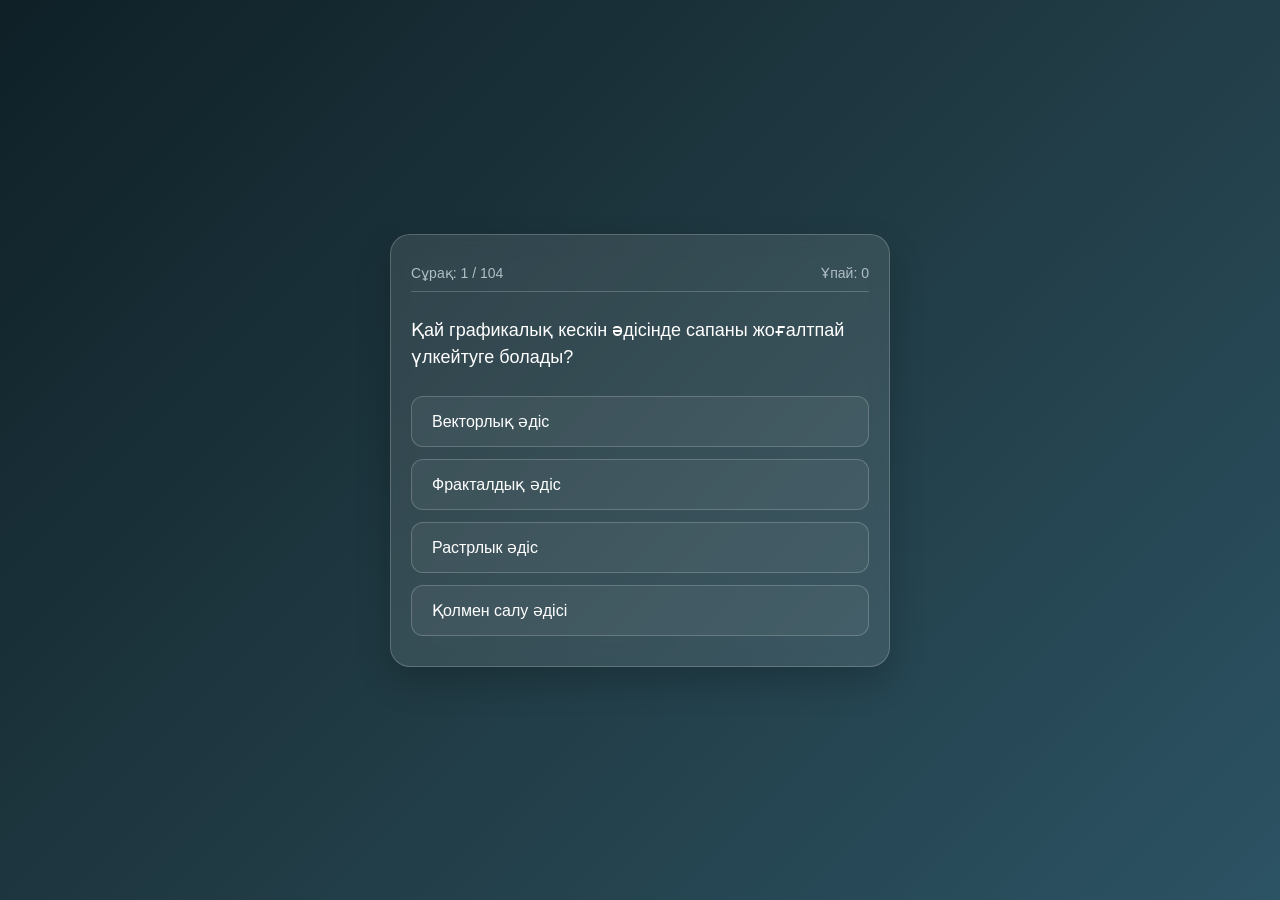
<file: index.html>
<!DOCTYPE html>
<html lang="kk">
<head>
    <meta charset="UTF-8">
    <meta name="viewport" content="width=device-width, initial-scale=1.0, maximum-scale=1.0, user-scalable=no">
    <title>Тестер</title>
    <link rel="stylesheet" href="style.css">
</head>
<body>

    <div class="container">
        
        <!-- Quiz Screen -->
        <div id="quiz-screen" class="screen">
            <div class="quiz-header">
                <span id="question-counter">Сұрақ: 1 / 10</span>
                <span id="score-counter">Ұпай: 0</span>
            </div>
            <div id="question-text" class="question-text">Сұрақ мәтіні осында болады?</div>
            <div id="options-container" class="options">
                <!-- Options will be injected here -->
            </div>
            <button id="next-btn" class="next-btn">Келесі сұрақ</button>
        </div>

        <!-- Result Screen -->
        <div id="result-screen" class="screen">
            <h1>Нәтиже</h1>
            <div class="result-container">
                <div class="score-circle">
                    <span id="final-score">0%</span>
                </div>
                <div id="final-score-text" class="score-text">Сіз 10 сұрақтың 0 дұрыс жауап бердіңіз.</div>
                <button id="restart-btn" class="restart-btn">Қайта бастау</button>
            </div>
        </div>

    </div>

    <script src="data.js"></script>
    <script src="script.js"></script>
</body>
</html>
</file>
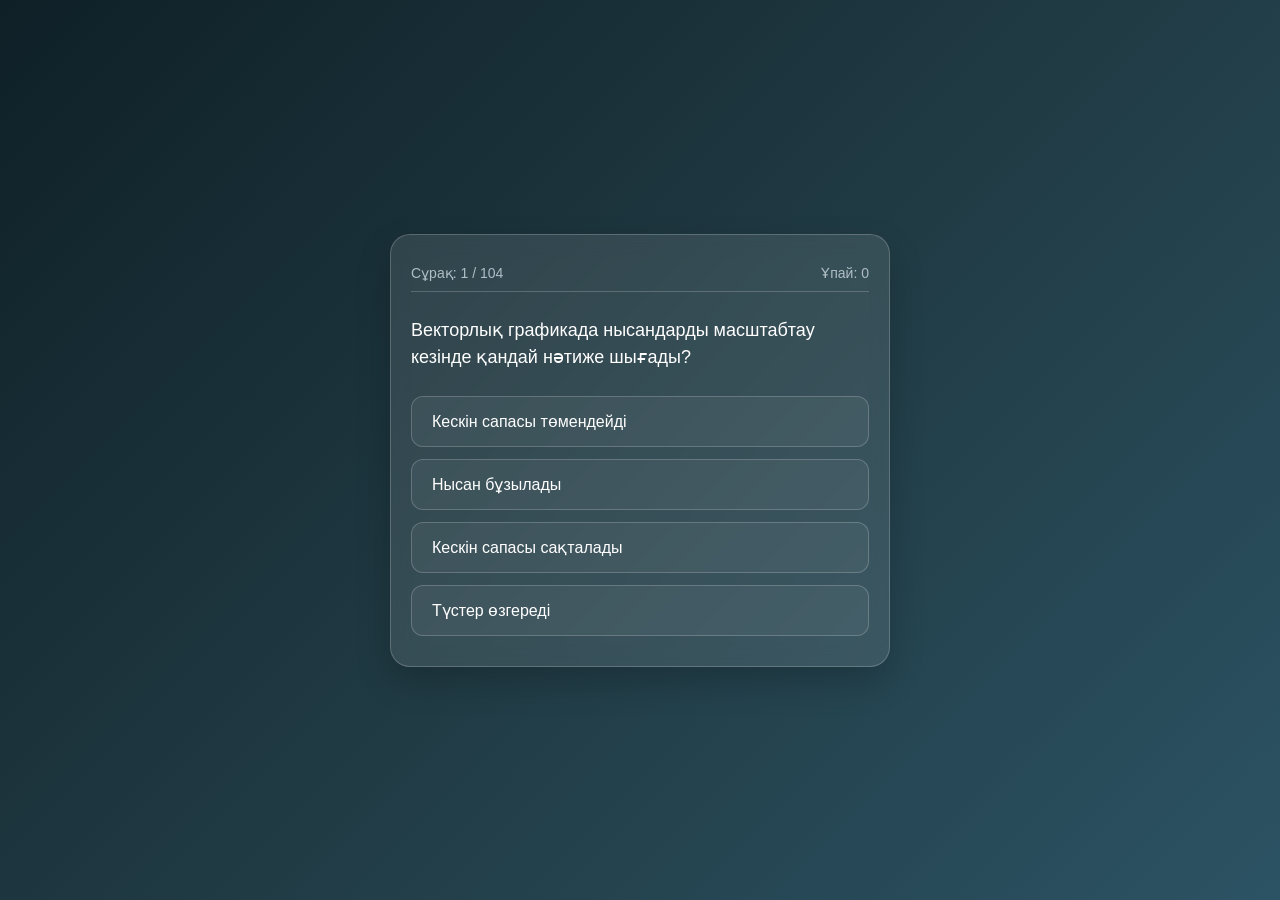
<file: Тестер.html>
<!DOCTYPE html>
<html lang="kk">
<head>
    <meta charset="UTF-8">
    <meta name="viewport" content="width=device-width, initial-scale=1.0, maximum-scale=1.0, user-scalable=no">
    <title>Тестер</title>
    <style>
        :root {
            --bg-gradient: linear-gradient(135deg, #0f2027, #203a43, #2c5364);
            --card-bg: rgba(255, 255, 255, 0.1);
            --card-border: rgba(255, 255, 255, 0.2);
            --text-main: #ffffff;
            --text-muted: #b0bec5;
            --accent: #00e676;
            --accent-hover: #00c853;
            --danger: #ff1744;
            --primary: #29b6f6;
            --primary-hover: #039be5;
        }

        * {
            box-sizing: border-box;
            margin: 0;
            padding: 0;
            font-family: 'Segoe UI', Roboto, Helvetica, Arial, sans-serif;
            -webkit-tap-highlight-color: transparent;
        }

        body {
            background: var(--bg-gradient);
            color: var(--text-main);
            min-height: 100vh;
            display: flex;
            flex-direction: column;
            align-items: center;
            justify-content: center;
            padding: 20px;
            overflow-x: hidden;
        }

        .container {
            width: 100%;
            max-width: 500px;
            background: var(--card-bg);
            backdrop-filter: blur(10px);
            -webkit-backdrop-filter: blur(10px);
            border: 1px solid var(--card-border);
            border-radius: 20px;
            padding: 30px 20px;
            box-shadow: 0 15px 35px rgba(0,0,0,0.2);
            position: relative;
            transition: all 0.3s ease;
        }

        h1 {
            text-align: center;
            margin-bottom: 20px;
            font-size: 24px;
            font-weight: 600;
        }

        .screen {
            display: none;
            animation: fadeIn 0.4s ease forwards;
        }

        .screen.active {
            display: block;
        }

        @keyframes fadeIn {
            from { opacity: 0; transform: translateY(10px); }
            to { opacity: 1; transform: translateY(0); }
        }

        /* Start Screen */
        .file-upload-wrapper {
            position: relative;
            text-align: center;
            margin-top: 20px;
        }

        .file-upload-btn {
            background: var(--primary);
            color: white;
            border: none;
            padding: 15px 30px;
            border-radius: 50px;
            font-size: 16px;
            font-weight: bold;
            cursor: pointer;
            transition: background 0.3s, transform 0.2s;
            display: inline-block;
            width: 100%;
            box-shadow: 0 4px 15px rgba(41, 182, 246, 0.4);
        }

        .file-upload-btn:active {
            transform: scale(0.95);
        }

        input[type="file"] {
            position: absolute;
            top: 0;
            left: 0;
            width: 100%;
            height: 100%;
            opacity: 0;
            cursor: pointer;
        }

        .loading-text {
            text-align: center;
            margin-top: 15px;
            color: var(--text-muted);
            font-size: 14px;
        }

        /* Quiz Screen */
        .quiz-header {
            display: flex;
            justify-content: space-between;
            align-items: center;
            margin-bottom: 25px;
            font-size: 14px;
            color: var(--text-muted);
            border-bottom: 1px solid var(--card-border);
            padding-bottom: 10px;
        }

        .question-text {
            font-size: 18px;
            line-height: 1.5;
            margin-bottom: 25px;
            font-weight: 500;
        }

        .options {
            display: flex;
            flex-direction: column;
            gap: 12px;
        }

        .option {
            background: rgba(255, 255, 255, 0.05);
            border: 1px solid var(--card-border);
            padding: 15px 20px;
            border-radius: 12px;
            font-size: 16px;
            color: var(--text-main);
            cursor: pointer;
            transition: all 0.2s;
            text-align: left;
            position: relative;
            overflow: hidden;
        }

        .option:active {
            transform: scale(0.98);
        }

        .option.correct {
            background: rgba(0, 230, 118, 0.2);
            border-color: var(--accent);
        }

        .option.wrong {
            background: rgba(255, 23, 68, 0.2);
            border-color: var(--danger);
        }
        
        .option.disabled {
            pointer-events: none;
        }

        .next-btn {
            background: var(--accent);
            color: #000;
            border: none;
            padding: 15px;
            width: 100%;
            border-radius: 12px;
            font-size: 16px;
            font-weight: bold;
            margin-top: 25px;
            cursor: pointer;
            display: none;
            transition: all 0.2s;
            box-shadow: 0 4px 15px rgba(0, 230, 118, 0.3);
        }
        
        .next-btn:active {
            transform: scale(0.98);
        }

        /* Result Screen */
        .result-container {
            text-align: center;
        }

        .score-circle {
            width: 150px;
            height: 150px;
            border-radius: 50%;
            border: 8px solid var(--accent);
            display: flex;
            align-items: center;
            justify-content: center;
            margin: 0 auto 30px;
            font-size: 36px;
            font-weight: bold;
            box-shadow: 0 0 30px rgba(0, 230, 118, 0.2);
        }

        .score-text {
            font-size: 18px;
            color: var(--text-muted);
            margin-bottom: 30px;
        }

        .restart-btn {
            background: var(--primary);
            color: white;
            border: none;
            padding: 15px 30px;
            border-radius: 50px;
            font-size: 16px;
            font-weight: bold;
            cursor: pointer;
            width: 100%;
            transition: background 0.3s;
            box-shadow: 0 4px 15px rgba(41, 182, 246, 0.4);
        }
        
        .restart-btn:active {
            transform: scale(0.95);
        }

    </style>
</head>
<body>

    <div class="container">
        


        <!-- Quiz Screen -->
        <div id="quiz-screen" class="screen">
            <div class="quiz-header">
                <span id="question-counter">Сұрақ: 1 / 10</span>
                <span id="score-counter">Ұпай: 0</span>
            </div>
            <div id="question-text" class="question-text">Сұрақ мәтіні осында болады?</div>
            <div id="options-container" class="options">
                <!-- Options will be injected here -->
            </div>
            <button id="next-btn" class="next-btn">Келесі сұрақ</button>
        </div>

        <!-- Result Screen -->
        <div id="result-screen" class="screen">
            <h1>Нәтиже</h1>
            <div class="result-container">
                <div class="score-circle">
                    <span id="final-score">0%</span>
                </div>
                <div id="final-score-text" class="score-text">Сіз 10 сұрақтың 0 дұрыс жауап бердіңіз.</div>
                <button id="restart-btn" class="restart-btn">Қайта бастау</button>
            </div>
        </div>

    </div>

    <script>
        // State
        let questions = [
  {
    "question": "Нәрсенің немесе оның бөліктерінің кеңістіктегі жағдайын өзгерту арқылы пішінін өзгерту қалай аталады? [cite: 3]",
    "options": [
      "Түрлендіру",
      "Фракталды және анимация",
      "Расторлык және анимация",
      "Векторлық және расторлык"
    ],
    "answer": "Түрлендіру"
  },
  {
    "question": "3D модельді түрлендіруде қандай әдістер қолданылады? [cite: 3]",
    "options": [
      "Графикалық примитивтерді қолдану",
      "ығыстыру және өшіру әдістері",
      "Геометриялық формулаларға негізделген",
      "текстура"
    ],
    "answer": "Графикалық примитивтерді қолдану"
  },
  {
    "question": "3D модельді графикалық түрде қалай ұсынады? [cite: 3]",
    "options": [
      "Геометриялық формулаларға негізделген",
      "Суреттерді кез келген өлшемге сапасын жоғалтпай үлкейту",
      "Тек ақ-қара түстерді қолдану",
      "Рендеринг уақыты қысқа"
    ],
    "answer": "Геометриялық формулаларға негізделген"
  },
  {
    "question": "«Өзара алмастыру» ұғымы нені білдіреді? [cite: 3]",
    "options": [
      "Бір бөлшектің орнына басқа дәл сондай бөлшекті қолдану мүмкіндігі",
      "Пиксельдерден құралатын графика",
      "Анимацияланған суреттер жиынтығы",
      "Түстерді араластыру мүмкіндігі жоқ"
    ],
    "answer": "Бір бөлшектің орнына басқа дәл сондай бөлшекті қолдану мүмкіндігі"
  },
  {
    "question": "Құрастыру сызбасы дегеніміз не? [cite: 3]",
    "options": [
      "Бұйымның барлық бөлшектерінің біріктірілген сызбасы",
      "SVG, EPS, AI",
      "MP4, AVI, GIF",
      "Жоғары сапалы графика"
    ],
    "answer": "Бұйымның барлық бөлшектерінің біріктірілген сызбасы"
  },
  {
    "question": "Компьютерлік графиканың қай түрі анимация жасауда жиі қолданылады? [cite: 4]",
    "options": [
      "Векторлық графика",
      "Дайын өнім немесе жасалған зат",
      "Растрлык графика",
      "Фракталдық графика"
    ],
    "answer": "Векторлық графика"
  },
  {
    "question": "«Бөлшек» дегеніміз не? [cite: 4]",
    "options": [
      "Біртекті материалдан құрастырылмай жасалған заттың бөлігі",
      "Анимация жасау мүмкіндігі жоқ",
      "Сурет математикалық функциямен салынады",
      "Тек екі координата осінде жұмыс істейді"
    ],
    "answer": "Біртекті материалдан құрастырылмай жасалған заттың бөлігі"
  },
  {
    "question": "Құрастыру бірлігі дегеніміз не? [cite: 4]",
    "options": [
      "Бірнеше бөлшектен тұратын және біріктірілген бұйым",
      "Векторлық графика",
      "Фракталдық графика",
      "Үш өлшемді графика"
    ],
    "answer": "Бірнеше бөлшектен тұратын және біріктірілген бұйым"
  },
  {
    "question": "Ажыратылатын біріктіруге не жатады? [cite: 4]",
    "options": [
      "Бұрандалы біріктіру",
      "Пиксельдер",
      "Текстуралар",
      "Бейне файлдар"
    ],
    "answer": "Бұрандалы біріктіру"
  },
  {
    "question": "Ажырамайтын біріктіруге не жатады? [cite: 4]",
    "options": [
      "Пісіру және желімдеу",
      "Баспа материалдары",
      "Суреттерді өңдеу",
      "Құжаттарды сканерлеу"
    ],
    "answer": "Пісіру және желімдеу"
  },
  {
    "question": "Бұранда дегеніміз не? [cite: 4]",
    "options": [
      "Бекітуге арналған бұралмалы ойық",
      "Ол үш өлшемді кеңістікте объектілерді құрады",
      "Пиксельдерге негізделеді",
      "Қолмен салынған иллюстрацияларға жатады"
    ],
    "answer": "Бекітуге арналған бұралмалы ойық"
  },
  {
    "question": "Бұранда профилінің негізгі түрлері қандай? [cite: 4]",
    "options": [
      "Үшбұрышты, трапециялық, тікбұрышты",
      "Сапасын жоғалтпай үлкейту мүмкіндігі",
      "Математикалық формулалар қолдану",
      "Кеңістікпен жұмыс істей алмауы"
    ],
    "answer": "Үшбұрышты, traпециялық, тікбұрышты"
  },
  {
    "question": "Бұрандалы біріктіру не үшін қолданылады? [cite: 4]",
    "options": [
      "Бөлшектерді бекіту үшін",
      "JPEG, PNG",
      "BMP, GIF",
      "MP4, AVI"
    ],
    "answer": "Бөлшектерді бекіту үшін"
  },
  {
    "question": "Құрастыру сызбасында не көрсетіледі? [cite: 4]",
    "options": [
      "Бұйымның барлық бөлшектері мен олардың орналасуы",
      "Баспа ісі және мәтіндік құжаттар",
      "Сурет салу және қолөнер",
      "Веб-дизайн"
    ],
    "answer": "Бұйымның барлық бөлшектері мен олардың орналасуы"
  },
  {
    "question": "Спецификация дегеніміз не? [cite: 4]",
    "options": [
      "Бұйым бөлшектерінің тізімі көрсетілетін құжат",
      "Векторлық графика",
      "Растрлык графика",
      "3D графика"
    ],
    "answer": "Бұйым бөлшектерінің тізімі көрсетілетін құжат"
  },
  {
    "question": "Құрылыс сызбасының мақсаты қандай? [cite: 5]",
    "options": [
      "Ғимаратты жобалау мен салуды көрсету",
      "Растрлык графика",
      "Векторлық графика",
      "Фракталдық графика"
    ],
    "answer": "Ғимаратты жобалау мен салуды көрсету"
  },
  {
    "question": "Жобалау кезеңдері қандай? [cite: 5]",
    "options": [
      "Идея, эскиз, сызба, модель жасау",
      "Тек растрлык",
      "Тек векторлық",
      "Тек 3D графика"
    ],
    "answer": "Идея, эскиз, сызба, модель жасау"
  },
  {
    "question": "Киригами техникасы дегеніміз не? [cite: 5]",
    "options": [
      "Қағазды бүктеу және қию арқылы бұйым жасау өнері",
      "Қолмен салу және автоматты түрде",
      "Кино, анимация және бейне монтаж",
      "Үш өлшемді модельдеу"
    ],
    "answer": "Қағазды бүктеу және қию арқылы бұйым жасау өнері"
  },
  {
    "question": "«Менің арманымдағы үй» жобасында не орындалады? [cite: 5]",
    "options": [
      "Үйдің дизайны мен графикалық жобасы жасалады",
      "Координаталар жүйесі арқылы",
      "Математикалық формулалар арқылы",
      "Геометриялық фигуралар көмегімен"
    ],
    "answer": "Үйдің дизайны мен графикалық жобасы жасалады"
  },
  {
    "question": "Векторлық кескіндерді салу әдісі қандай негізге сүйенеді? [cite: 5]",
    "options": [
      "Геометриялық примитивтер мен формулаларға",
      "Пиксельдер торына",
      "Деректерді сканерлеуге",
      "Физикалық түстерді араластыруға"
    ],
    "answer": "Геометриялық примитивтер мен формулаларға"
  },
  {
    "question": "Қай графикалық кескін әдісінде сапаны жоғалтпай үлкейтуге болады? [cite: 5]",
    "options": [
      "Векторлық әдіс",
      "Фракталдық әдіс",
      "Растрлык әдіс",
      "Қолмен салу әдісі"
    ],
    "answer": "Векторлық әдіс"
  },
  {
    "question": "3D модельдеу әдісінің ерекшелігі қандай? [cite: 5]",
    "options": [
      "Үш өлшемді кеңістікте объектілерді құру",
      "Математикалық формулаларға сүйенеді",
      "Тек екі өлшемді кеңістікте жұмыс істейді",
      "Пиксельдік мәліметтерге негізделеді"
    ],
    "answer": "Үш өлшемді кеңістікте объектілерді құру"
  },
  {
    "question": "Растрлік графикамен жұмыс істейтін бағдарламалар қандай? [cite: 5]",
    "options": [
      "Adobe Photoshop, GIMP",
      "Blender, AutoCAD",
      "CorelDRAW, Adobe Illustrator",
      "Microsoft Word, Excel"
    ],
    "answer": "Adobe Photoshop, GIMP"
  },
  {
    "question": "Қай әдіс мультфильм және анимация жасау үшін жиі қолданылады? [cite: 5]",
    "options": [
      "Векторлық әдіс",
      "Растрлык әдіс",
      "Фракталдық әдіс",
      "Қолмен салу әдісі"
    ],
    "answer": "Векторлық әдіс"
  },
  {
    "question": "Фракталдық кескіндер негізінде қандай принцип жатыр? [cite: 6]",
    "options": [
      "Қайталанатын үлгілер мен математикалық есептеулер",
      "Пиксельдік мәліметтерді кодтау",
      "Геометриялық фигуралар қолдану",
      "Түстерді араластыру"
    ],
    "answer": "Қайталанатын үлгілер мен математикалық есептеулер"
  },
  {
    "question": "Қай әдіспен кескіндерді масштабтау кезінде олардың сапасы сақталмайды? [cite: 6]",
    "options": [
      "Растрлык әдіс",
      "Фракталдық әдіс",
      "Векторлық әдіс",
      "Үш өлшемді әдіс"
    ],
    "answer": "Растрлык әдіс"
  },
  {
    "question": "2D кескіндерін құру үшін қандай бағдарламалық қамтамасыз ету қолданылады? [cite: 6]",
    "options": [
      "Adobe Photoshop, CorelDRAW",
      "Blender, Autodesk Maya",
      "Microsoft Word, Excel",
      "Visual Studio, PyCharm"
    ],
    "answer": "Adobe Photoshop, CorelDRAW"
  },
  {
    "question": "Векторлық графикамен жұмыс істеуге арналған бағдарламаларды таңдаңыз. [cite: 6]",
    "options": [
      "Adobe Illustrator, CorelDRAW",
      "GIMP, Paint.NET",
      "AutoCAD, SketchUp",
      "Photoshop, Blender"
    ],
    "answer": "Adobe Illustrator, CorelDRAW"
  },
  {
    "question": "Растрлік графика үшін кең таралған бағдарламалық қамтамасыз ету қандай? [cite: 6]",
    "options": [
      "Adobe Photoshop және GIMP",
      "CorelDRAW және Adobe Illustrator",
      "Blender және Autodesk Maya",
      "Inkscape және AutoCAD"
    ],
    "answer": "Adobe Photoshop және GIMP"
  },
  {
    "question": "Ашық кодты векторлық графика редакторын таңдаңыз. [cite: 6]",
    "options": [
      "Inkscape",
      "CorelDRAW",
      "Adobe Illustrator",
      "Microsoft Paint"
    ],
    "answer": "Inkscape"
  },
  {
    "question": "2D анимация жасауға арналған бағдарламалардың қайсысы жиі қолданылады? [cite: 7]",
    "options": [
      "Adobe Animate және Toon Boom Harmony",
      "Autodesk 3ds Max және Maya",
      "Blender және ZBrush",
      "Notepad++ және Visual Studio"
    ],
    "answer": "Adobe Animate және Toon Boom Harmony"
  },
  {
    "question": "Қай бағдарламалық құрал векторлық және растрлік графикамен жұмыс істеуге мүмкіндік береді? [cite: 7]",
    "options": [
      "CorelDRAW",
      "Autodesk Maya",
      "Blender",
      "Microsoft Word"
    ],
    "answer": "CorelDRAW"
  },
  {
    "question": "Растрлік кескінді өңдеуге арналған ашық кодты бағдарлама қандай? [cite: 7]",
    "options": [
      "GIMP",
      "Inkscape",
      "Adobe Illustrator",
      "AutoCAD"
    ],
    "answer": "GIMP"
  },
  {
    "question": "CorelDRAW бағдарламасы қандай кескіндермен жұмыс істеу үшін қолданылады? [cite: 7]",
    "options": [
      "Векторлық графика",
      "Үш өлшемді графика",
      "Растрлік графика",
      "Фракталдық графика"
    ],
    "answer": "Векторлық графика"
  },
  {
    "question": "Adobe Photoshop бағдарламасы қандай мақсатта қолданылады? [cite: 7]",
    "options": [
      "Растрлік кескіндерді өңдеу",
      "3D модельдеу",
      "Векторлық графиканы құру",
      "Бағдарламалау"
    ],
    "answer": "Растрлік кескіндерді өңдеу"
  },
  {
    "question": "2D кескінін құру және өңдеу үшін қайсысы тегін бағдарлама болып табылады? [cite: 7]",
    "options": [
      "Inkscape және GIMP",
      "CorelDRAW",
      "Adobe Photoshop",
      "Autodesk AutoCAD"
    ],
    "answer": "Inkscape және GIMP"
  },
  {
    "question": "Түстік модель дегеніміз не? [cite: 7]",
    "options": [
      "Түстерді сипаттау және көрсету тәсілі",
      "Графикалық редактор",
      "Векторлық графика әдісі",
      "Құжаттарды кодтау жүйесі"
    ],
    "answer": "Түстерді сипаттау және көрсету тәсілі"
  },
  {
    "question": "RGB түстік моделі қайда қолданылады? [cite: 8]",
    "options": [
      "Сандық дисплейлер мен мониторларда",
      "Баспа құрылғыларында",
      "Қара-ақ кескіндерде",
      "Үш өлшемді модельдерде"
    ],
    "answer": "Сандық дисплейлер мен мониторларда"
  },
  {
    "question": "СМҮК түстік моделі не үшін қолданылады? [cite: 8]",
    "options": [
      "Баспа өнімдерінде",
      "Бейне ойындарда",
      "Веб-дизайн үшін",
      "Математикалық есептеулерде"
    ],
    "answer": "Баспа өнімдерінде"
  },
  {
    "question": "Векторлық графикадағы түстер қалай сипатталады? [cite: 8]",
    "options": [
      "Түс кодтарымен (мысалы, RGB, CMYK)",
      "Пиксельдермен белгіленеді",
      "Геометриялық координаталар арқылы",
      "Мәтіндік кодтар арқылы"
    ],
    "answer": "Түс кодтарымен (мысалы, RGB, CMYK)"
  },
  {
    "question": "Растрлік графикада түстік ақпарат қалай сақталады? [cite: 8]",
    "options": [
      "Пиксельдерге түстерді кодтау арқылы",
      "Векторлық примитивтер арқылы",
      "Математикалық функциялар арқылы",
      "Символдық кодтармен"
    ],
    "answer": "Пиксельдерге түстерді кодтау арқылы"
  },
  {
    "question": "RGB түстік моделіндегі әрбір арнаның мәні қандай диапазонда болады? [cite: 8]",
    "options": [
      "0-255",
      "0-1",
      "0-100",
      "0-10"
    ],
    "answer": "0-255"
  },
  {
    "question": "СМҮК моделіндегі «К» әрпі нені білдіреді? [cite: 8]",
    "options": [
      "Қара түс (Key/Black)",
      "Қызыл түс (Red)",
      "Контраст түстер",
      "Көк түс (Blue)"
    ],
    "answer": "Қара түс (Key/Black)"
  },
  {
    "question": "HSL және HSV түстік модельдерінің айырмашылығы неде? [cite: 8]",
    "options": [
      "Жарықтылық пен қанықтылықты есептеу тәсілі",
      "Түсті сақтау тәсілі",
      "Түстерді кодтау әдісі бірдей",
      "Бірі векторлық, екіншісі растрлік графика үшін"
    ],
    "answer": "Жарықтылық пен қанықтылықты есептеу тәсілі"
  },
  {
    "question": "Түстік модельдердің қайсысы адам көзі қабылдайтын түстерге жақын? [cite: 8]",
    "options": [
      "LAB",
      "CMYK",
      "RGB",
      "Grayscale"
    ],
    "answer": "LAB"
  },
  {
    "question": "Grayscale түстік моделі қанша реңкті қамтиды? [cite: 8]",
    "options": [
      "256 реңкті",
      "16 миллион түсті",
      "Тек қара және ақ түстерді",
      "4 негізгі түсті"
    ],
    "answer": "256 реңкті"
  },
  {
    "question": "Векторлық графикада түзету енгізу үшін қандай құрал қолданылады? [cite: 9]",
    "options": [
      "Түзу сызық және нүкте редакторы",
      "Пиксельді өшіру құралы",
      "Clone Stamp құралы",
      "Қылқалам құралы"
    ],
    "answer": "Түзу сызық және нүкте редакторы"
  },
  {
    "question": "Растрлық графикада қандай құрал пиксельдерді түзету үшін қолданылады? [cite: 9]",
    "options": [
      "Lasso және Brush құралдары",
      "Pen Tool",
      "Shape Builder",
      "Gradient Tool"
    ],
    "answer": "Lasso және Brush құралдары"
  },
  {
    "question": "Векторлық графикада «Bezier қисығы» қай құрал арқылы кұрылады? [cite: 9]",
    "options": [
      "Pen Tool (Қалам құралы)",
      "Magic Wand Tool",
      "Clone Tool",
      "Paint Bucket Tool"
    ],
    "answer": "Pen Tool (Қалам құралы)"
  },
  {
    "question": "Растрлік графика редакторларында қандай құрал түстерді өзгертуге көмектеседі? [cite: 9]",
    "options": [
      "Eyedropper (Tүс таңдау құралы)",
      "Pen Tool",
      "Pathfinder",
      "Shape Tool"
    ],
    "answer": "Eyedropper (Tүс таңдау құралы)"
  },
  {
    "question": "Векторлық графикада нысандарды біріктіру немесе бөлу үшін қандай құрал қолданылады? [cite: 9]",
    "options": [
      "Pathfinder",
      "Paint Bucket Tool",
      "Healing Brush",
      "Eraser Tool"
    ],
    "answer": "Pathfinder"
  },
  {
    "question": "Растрлық кескіндердегі қателіктерді жою үшін қай құрал жиі қолданылады? [cite: 9]",
    "options": [
      "Healing Brush және Clone Stamp",
      "Gradient Tool",
      "Pen Tool",
      "Direct Selection Tool"
    ],
    "answer": "Healing Brush және Clone Stamp"
  },
  {
    "question": "Векторлық графикада объектінің жеке нүктелерін өңдеу үшін қай құрал қолданылады? [cite: 10]",
    "options": [
      "Direct Selection Tool (Тікелей таңдау құралы)",
      "Healing Brush",
      "Eraser Tool",
      "Smudge Tool"
    ],
    "answer": "Direct Selection Tool (Тікелей таңдау құралы)"
  },
  {
    "question": "Растрлік графикада «маска құралы» не үшін қолданылады? [cite: 10]",
    "options": [
      "Белгілі бір бөлікті өңдеуді шектеу үшін",
      "Қабаттарды біріктіру үшін",
      "Қисық сызықтар жасау үшін",
      "Түстерді араластыру үшін"
    ],
    "answer": "Белгілі бір бөлікті өңдеуді шектеу үшін"
  },
  {
    "question": "Векторлық графикада «объектіні масштабтау» кезінде қандай артықшылық бар? [cite: 10]",
    "options": [
      "Сапасы жоғалмайды",
      "Кескін сапасы төмендейді",
      "Пиксельдер көрінеді",
      "Тек түстер өзгереді"
    ],
    "answer": "Сапасы жоғалмайды"
  },
  {
    "question": "Растрлік кескіндерде пиксельдерді дәлме-дәл өңдеуге арналған құрал қандай? [cite: 10]",
    "options": [
      "Grid",
      "Pen Tool",
      "Brush Tool",
      "Lasso Tool"
    ],
    "answer": "Grid"
  },
  {
    "question": "2D графикада нысан құру үшін қандай операциялар қолданылады? [cite: 10]",
    "options": [
      "Сызықтар салу, фигуралар жасау, нүктелерді қосу",
      "Текстуралар қосу және рендеринг",
      "Үш өлшемді модельдеу",
      "Бағдарлама кодтау"
    ],
    "answer": "Сызықтар салу, фигуралар жасау, нүктелерді қосу"
  },
  {
    "question": "Векторлық графикада 2D нысандарды құру үшін қай құрал қолданылады? [cite: 10]",
    "options": [
      "Pen Tool",
      "Brush Tool",
      "Clone Stamp",
      "Healing Brush"
    ],
    "answer": "Pen Tool"
  },
  {
    "question": "Қандай операция арқылы векторлық нысандарды бір-біріне қосуға немесе біріктіруге болады? [cite: 11]",
    "options": [
      "Pathfinder операциясы",
      "Eraser Tool",
      "Masking",
      "Gradient Tool"
    ],
    "answer": "Pathfinder операциясы"
  },
  {
    "question": "Растрлік графикада фигуралар құру үшін қандай құралдар қолданылады? [cite: 11]",
    "options": [
      "Shape Tool және Brush Tool",
      "Pen Tool және Direct Selection Tool",
      "Clone Tool және Smudge Tool",
      "Lasso Tool және Gradient Tool"
    ],
    "answer": "Shape Tool және Brush Tool"
  },
  {
    "question": "Векторлық графикада нысандарды масштабтау кезінде қандай нәтиже шығады? [cite: 11]",
    "options": [
      "Кескін сапасы сақталады",
      "Кескін сапасы төмендейді",
      "Нысан бұзылады",
      "Түстер өзгереді"
    ],
    "answer": "Кескін сапасы сақталады"
  },
  {
    "question": "Қандай операция векторлық графикада қисық сызықтар салуға мүмкіндік береді? [cite: 11]",
    "options": [
      "Pen Tool арқылы Bezier қисықтары",
      "Brush Tool",
      "Magic Wand Tool",
      "Crop Tool"
    ],
    "answer": "Pen Tool арқылы Bezier қисықтары"
  },
  {
    "question": "Растрлік графикада кескіннің белгілі бір бөлігін таңдау үшін қандай құрал қолданылады? [cite: 11]",
    "options": [
      "Lasso Tool және Marquee Tool",
      "Pen Tool",
      "Pathfinder",
      "Paint Bucket Tool"
    ],
    "answer": "Lasso Tool және Marquee Tool"
  },
  {
    "question": "2D графикада «масштабтау» операциясы не үшін қолданылады? [cite: 11]",
    "options": [
      "Нысанның өлшемін үлкейту немесе кішірейту үшін",
      "Нысанның түстерін өзгерту үшін",
      "Нысандарды қиып алу үшін",
      "Қабаттарды біріктіру үшін"
    ],
    "answer": "Нысанның өлшемін үлкейту немесе кішірейту үшін"
  },
  {
    "question": "Векторлық графикада нысандарды «айналдыру» қандай операциямен жүзеге асырылады? [cite: 12]",
    "options": [
      "Rotate (Айналдыру)",
      "Clone Stamp",
      "Gradient",
      "Magic Wand"
    ],
    "answer": "Rotate (Айналдыру)"
  },
  {
    "question": "Растрлік графикада кескінді бөлшектеу немесе қиып алу үшін қолданылатын құрал қандай? [cite: 12]",
    "options": [
      "Lasso Tool",
      "Pen Tool",
      "Shape Tool",
      "Brush Tool"
    ],
    "answer": "Lasso Tool"
  },
  {
    "question": "2D графикада примитив дегеніміз не? [cite: 12]",
    "options": [
      "Қарапайым геометриялық фигуралар",
      "Дайын текстуралар жинағы",
      "Қисық сызықтар мен көлеңкелер",
      "Бағдарламалық кодтар"
    ],
    "answer": "Қарапайым геометриялық фигуралар"
  },
  {
    "question": "Төмендегілердің қайсысы 2D графикадағы примитивке жатады? [cite: 12]",
    "options": [
      "Тік төртбұрыш, шеңбер, эллипс",
      "Куб, сфера, конус",
      "Текстура және градиент",
      "3D модельдер"
    ],
    "answer": "Тік төртбұрыш, шеңбер, эллипс"
  },
  {
    "question": "Векторлық графикада примитивтерді құру үшін қай құрал қолданылады? [cite: 12]",
    "options": [
      "Shape Tool",
      "Clone Tool",
      "Gradient Tool",
      "Magic Wand Tool"
    ],
    "answer": "Shape Tool"
  },
  {
    "question": "Растрлік графикада примитивтер қалай жасалады? [cite: 12]",
    "options": [
      "Геометриялық фигураларды пиксельдер арқылы салу",
      "Координаттар арқылы математикалық есептеу",
      "Градиенттерді қолдану",
      "Векторлық түзу кұру"
    ],
    "answer": "Геометриялық фигураларды пиксельдер арқылы салу"
  },
  {
    "question": "Шеңбер немесе эллипс жасау үшін қай құрал пайдаланылады? [cite: 13]",
    "options": [
      "Ellipse Tool",
      "Rectangle Tool",
      "Pen Tool",
      "Lasso Tool"
    ],
    "answer": "Ellipse Tool"
  },
  {
    "question": "Примитивтерді модификациялау кезінде қай операция қолданылады? [cite: 13]",
    "options": [
      "Масштабтау, айналдыру және ығыстыру",
      "Градиент қосу",
      "Текстура қолдану",
      "Пиксельді өшіру"
    ],
    "answer": "Масштабтау, айналдыру және ығыстыру"
  },
  {
    "question": "Векторлық графикада «қисық сызықтар» қандай құрал арқылы жасалады? [cite: 13]",
    "options": [
      "Pen Tool",
      "Brush Tool",
      "Magic Wand Tool",
      "Crop Tool"
    ],
    "answer": "Pen Tool"
  },
  {
    "question": "Қандай примитив көмегімен көпбұрыштар құрылады? [cite: 13]",
    "options": [
      "Polygon Tool",
      "Ellipse Tool",
      "Line Tool",
      "Gradient Tool"
    ],
    "answer": "Polygon Tool"
  },
  {
    "question": "Векторлық графикада примитивтерді біріктіру немесе қиып алу үшін қандай операция қолданылады? [cite: 13]",
    "options": [
      "Pathfinder",
      "Brush Tool",
      "Magic Eraser Tool",
      "Healing Brush"
    ],
    "answer": "Pathfinder"
  },
  {
    "question": "Примитивтерді пайдаланып күрделі 2D нысандарды құруда қандай тәсіл қолданылады? [cite: 13]",
    "options": [
      "Қарапайым фигураларды біріктіру және модификациялау",
      "Тек түстерді өзгерту",
      "Текстура қолдану және көлеңке салу",
      "Пиксельдерді қолмен салу"
    ],
    "answer": "Қарапайым фигураларды біріктіру және модификациялау"
  },
  {
    "question": "3D модельдеудің бірінші кезеңі қандай? [cite: 14]",
    "options": [
      "Нысанның концепциясын жасау немесе эскиз құру",
      "Текстуралар мен материалдарды қолдану",
      "Рендеринг орындау",
      "Анимация қосу"
    ],
    "answer": "Нысанның концепциясын жасау немесе эскиз құру"
  },
  {
    "question": "Қандай құралдар 3D модельдеудің «модельдеу» кезеңінде қолданылады? [cite: 14]",
    "options": [
      "Extrude, Bevel, және Polygon Tools",
      "Pen Tool және Shape Tool",
      "Clone Stamp және Gradient Tools",
      "Magic Wand және Lasso Tool"
    ],
    "answer": "Extrude, Bevel, және Polygon Tools"
  },
  {
    "question": "«Текстуралау» кезеңінің басты мақсаты қандай? [cite: 14]",
    "options": [
      "Модельге материалдар мен түстерді қолдану",
      "Нысанды анимациялау",
      "Жарық көздерін орналастыру",
      "Геометрияны қалыптастыру"
    ],
    "answer": "Модельге материалдар мен түстерді қолдану"
  },
  {
    "question": "Қай кезеңде 3D нысанға жарық пен көлеңке қосылады? [cite: 14]",
    "options": [
      "Рендеринг",
      "Текстуралау",
      "Модельдеу",
      "Концепция құру"
    ],
    "answer": "Рендеринг"
  },
  {
    "question": "3D модельдеудің «рендеринг» кезеңі нені білдіреді? [cite: 14]",
    "options": [
      "Модельді соңғы визуализациялау және бейнеге айналдыру",
      "Нысанға анимация қосу",
      "Қисық сызықтар құру",
      "Нысанды скульптинг әдісімен өңдеу"
    ],
    "answer": "Модельді соңғы визуализациялау және бейнеге айналдыру"
  },
  {
    "question": "Қай бағдарламалық құралдар 3D модельдеу үшін жиі қолданылады? [cite: 14]",
    "options": [
      "Blender, Autodesk Maya және 3ds Max",
      "Adobe Photoshop және Illustrator",
      "GIMP және CorelDRAW",
      "Unity және Unreal Engine"
    ],
    "answer": "Blender, Autodesk Maya және 3ds Max"
  },
  {
    "question": "«Скульптинг» техникасы қай кезеңде қолданылады? [cite: 14]",
    "options": [
      "Нысанның пішінін дәлдету және детальдарын жасау",
      "Нысанның текстураларын қосу",
      "Жарық көздерін орналастыру",
      "Анимация жасау"
    ],
    "answer": "Нысанның пішінін дәлдету және детальдарын жасау"
  },
  {
    "question": "UV Mapping дегеніміз не? [cite: 15]",
    "options": [
      "Модельге текстураны дұрыс орналастыру процесі",
      "Анимация кадрларын құру",
      "Геометрияны масштабтау",
      "Жарық көздерін баптау"
    ],
    "answer": "Модельге текстураны дұрыс орналастыру процесі"
  },
  {
    "question": "3D модельдеудің қандай кезеңінде қозғалыс пен анимация қосылады? [cite: 15]",
    "options": [
      "Анимациялау",
      "Модельдеу",
      "Текстуралау",
      "Скульптинг"
    ],
    "answer": "Анимациялау"
  },
  {
    "question": "3D жобада Қорытынды модельді көру үшін қай кезең орындалады? [cite: 15]",
    "options": [
      "Рендеринг",
      "Модельдеу",
      "Текстуралау",
      "Нысанның кодтарын жазу"
    ],
    "answer": "Рендеринг"
  },
  {
    "question": "3D модельдеудің визуализациясы нені білдіреді? [cite: 15]",
    "options": [
      "Үш өлшемді нысанды кескін немесе анимация түрінде көрсету",
      "Модельге текстура қосу",
      "Геометрияны құру",
      "Рендеринг"
    ],
    "answer": "Үш өлшемді нысанды кескін немесе анимация түрінде көрсету"
  },
  {
    "question": "Қай визуализация түрі тек сымдық қаңқа ретінде көрсетіледі? [cite: 15]",
    "options": [
      "Wireframe (Сымдық қаңка)",
      "Solid (Толықтай боялған)",
      "Shaded (Көлеңкеленген)",
      "Textured (Текстураланған)"
    ],
    "answer": "Wireframe (Сымдық қаңка)"
  },
  {
    "question": "«Shaded» визуалдау түрінің ерекшелігі қандай? [cite: 15]",
    "options": [
      "Объектінің көлемін көлеңкеленген түрде көрсетеді",
      "Түстерді, жарық пен көлеңкені көрсетпейді",
      "Тек сымдық құрылымды көрсетеді",
      "Толықтай текстура қосылған күйде көрсетіледі"
    ],
    "answer": "Объектінің көлемін көлеңкеленген түрде көрсетеді"
  },
  {
    "question": "«Ray Tracing» әдісі қай визуалдау түріне жатады? [cite: 16]",
    "options": [
      "Фотореалистік визуализация",
      "Wireframe",
      "Текстурасыз қарапайым көлеңкелеу",
      "Анимациялық визуалдау"
    ],
    "answer": "Фотореалистік визуализация"
  },
  {
    "question": "Solid визуалдау түрінің негізгі сипаттамасы қандай? [cite: 16]",
    "options": [
      "Объектіні түстер мен материалдарсыз қатты дене ретінде көрсетеді",
      "Тек қаңқа құрылымын көрсетеді",
      "Анимация қосады",
      "Фотореалистік бейне жасайды"
    ],
    "answer": "Объектіні түстер мен материалдарсыз қатты дене ретінде көрсетеді"
  },
  {
    "question": "Визуализацияда «Ambient Occlusion» қандай рөл атқарады? [cite: 16]",
    "options": [
      "Жарық пен көлеңке арқылы бөлшектерді айқындау",
      "Түстерді өзгертеді",
      "Сымдық қаңқаны көрсету",
      "Объектіні толықтай жояды"
    ],
    "answer": "Жарық пен көлеңке арқылы бөлшектерді айқындау"
  },
  {
    "question": "«Фотореалистік визуализация» дегеніміз не? [cite: 16]",
    "options": [
      "Жоғары сапалы жарықтандыру мен текстуралар арқылы шынайы кескін жасау",
      "Тек сымдық қаңқа күйінде көрсету",
      "Геометриялық пішіндерді сызу",
      "Текстурасыз кескін жасау"
    ],
    "answer": "Жоғары сапалы жарықтандыру мен текстуралар арқылы шынайы кескін жасау"
  },
  {
    "question": "OpenGL және DirectX қандай мақсатта қолданылады? [cite: 16]",
    "options": [
      "3D модельдерді визуализациялау және көрсету үшін",
      "Геометриялық модельдеу үшін",
      "Текстура жасау үшін",
      "Бағдарлама кодтау үшін"
    ],
    "answer": "3D модельдерді визуализациялау және көрсету үшін"
  },
  {
    "question": "«Текстураланған визуалдау» қандай ақпаратты қамтиды? [cite: 16]",
    "options": [
      "Модельдің текстурасын және жарықпен қосымша өңделген ақпаратты",
      "Түстер мен материалдарды, бірақ көлеңкесіз",
      "Тек геометрияны",
      "Сымдық қаңқаны ғана"
    ],
    "answer": "Модельдің текстурасын және жарықпен қосымша өңделген ақпаратты"
  },
  {
    "question": "Қандай визуализация түрі модельге текстураларды қолдану арқылы жасалады? [cite: 16]",
    "options": [
      "Textured",
      "Solid",
      "Wireframe",
      "Sketch"
    ],
    "answer": "Textured"
  },
  {
    "question": "3D модельдің текстурасы дегеніміз не? [cite: 17]",
    "options": [
      "Модельдің бетіне қолданылатын сурет немесе материал",
      "Модельдің геометриялық пішіні",
      "Модельдің анимациясы",
      "Модельдің жарық көздері"
    ],
    "answer": "Модельдің бетіне қолданылатын сурет немесе материал"
  },
  {
    "question": "Қандай әдіс арқылы 3D модельге текстура қосуға болады? [cite: 17]",
    "options": [
      "UV Mapping",
      "Скульптинг",
      "Көлеңкелеу",
      "Геометрияны өзгерту"
    ],
    "answer": "UV Mapping"
  },
  {
    "question": "«UV Mapping» әдісінің мақсаты қандай? [cite: 17]",
    "options": [
      "Модельдің бетіне текстураны дұрыс орналастыру",
      "Модельді жарықтандыру",
      "Модельге анимация қосу",
      "Модельдің түстерін өзгерту"
    ],
    "answer": "Модельдің бетіне текстураны дұрыс орналастыру"
  },
  {
    "question": "3D модельдің «фактурасы» дегеніміз не? [cite: 17]",
    "options": [
      "Модельдің материалдарының сипаттамасы",
      "Модельдің бетінің текстурасы",
      "Модельдің қозғалысы",
      "Модельдің жарық көзі"
    ],
    "answer": "Модельдің материалдарының сипаттамасы"
  },
  {
    "question": "3D модельдің текстурасының қалай бейнеленетінін анықтайтын карта қандай? [cite: 17]",
    "options": [
      "Diffuse Map",
      "Normal Map",
      "Specular Map",
      "Shadow Map"
    ],
    "answer": "Diffuse Map"
  },
  {
    "question": "«Normal Mapping» әдісінің мақсаты қандай? [cite: 17]",
    "options": [
      "Модельдің беткі қабатын нақтырақ көрсету, бірақ геометрияны өзгертпей",
      "Модельге көлеңке қосу",
      "Модельдің жылдамдЫҒЫН арттыру",
      "Модельге жарық көзін қосу"
    ],
    "answer": "Модельдің беткі қабатын нақтырақ көрсету, бірақ геометрияны өзгертпей"
  },
  {
    "question": "«Displacement Mapping» әдісін қолданудың ерекшелігі неде? [cite: 18]",
    "options": [
      "Геометрияны өзгерту арқылы модельдің бетінде көлем мен бөлшектер қосу",
      "Тек текстураны қосу",
      "Модельге анимация қосу",
      "Модельдің қозғалысын басқару"
    ],
    "answer": "Геометрияны өзгерту арқылы модельдің бетінде көлем мен бөлшектер қосу"
  },
  {
    "question": "Текстураның «specular тар» не үшін пайдаланылады? [cite: 18]",
    "options": [
      "Жарықтың беткі қабаттан қалай шағылатынын көрсету",
      "Түстерді анықтау",
      "Модельге көлеңке қосу",
      "Модельдің құрылымын көрсету"
    ],
    "answer": "Жарықтың беткі қабаттан қалай шағылатынын көрсету"
  }
];
        let currentQuestionIndex = 0;
        let score = 0;

        // Elements

        const quizScreen = document.getElementById('quiz-screen');
        const resultScreen = document.getElementById('result-screen');
        

        
        const questionCounter = document.getElementById('question-counter');
        const scoreCounter = document.getElementById('score-counter');
        const questionText = document.getElementById('question-text');
        const optionsContainer = document.getElementById('options-container');
        const nextBtn = document.getElementById('next-btn');
        
        const finalScore = document.getElementById('final-score');
        const finalScoreText = document.getElementById('final-score-text');
        const restartBtn = document.getElementById('restart-btn');

        // Initialization
        window.addEventListener('DOMContentLoaded', () => {
            questions = shuffleArray(questions);
            startQuiz();
        });



        function shuffleArray(array) {
            const arr = [...array];
            for (let i = arr.length - 1; i > 0; i--) {
                const j = Math.floor(Math.random() * (i + 1));
                [arr[i], arr[j]] = [arr[j], arr[i]];
            }
            return arr;
        }

        function showScreen(screen) {
            quizScreen.classList.remove('active');
            resultScreen.classList.remove('active');
            screen.classList.add('active');
        }

        function startQuiz() {
            currentQuestionIndex = 0;
            score = 0;
            showScreen(quizScreen);
            loadQuestion();
        }

        function loadQuestion() {
            nextBtn.style.display = 'none';
            const currentQ = questions[currentQuestionIndex];
            
            questionCounter.textContent = `Сұрақ: ${currentQuestionIndex + 1} / ${questions.length}`;
            scoreCounter.textContent = `Ұпай: ${score}`;
            
            // Remove citations from question text if any (e.g. [cite: 3])
            const cleanQuestion = currentQ.question.replace(/\[cite:\s*\d+\]/g, '').trim();
            questionText.textContent = cleanQuestion;
            
            optionsContainer.innerHTML = '';
            
            // Shuffle options
            const shuffledOptions = shuffleArray(currentQ.options);
            
            shuffledOptions.forEach(optionText => {
                const btn = document.createElement('div');
                btn.className = 'option';
                btn.textContent = optionText;
                btn.addEventListener('click', () => selectOption(btn, optionText, currentQ.answer));
                optionsContainer.appendChild(btn);
            });
        }

        function selectOption(selectedBtn, selectedAnswer, correctAnswer) {
            // Disable all options
            const allOptions = optionsContainer.querySelectorAll('.option');
            allOptions.forEach(opt => opt.classList.add('disabled'));
            
            if (selectedAnswer === correctAnswer) {
                selectedBtn.classList.add('correct');
                score++;
                scoreCounter.textContent = `Ұпай: ${score}`;
            } else {
                selectedBtn.classList.add('wrong');
                // Find and highlight correct answer
                allOptions.forEach(opt => {
                    if (opt.textContent === correctAnswer) {
                        opt.classList.add('correct');
                    }
                });
            }
            
            nextBtn.style.display = 'block';
        }

        nextBtn.addEventListener('click', () => {
            currentQuestionIndex++;
            if (currentQuestionIndex < questions.length) {
                loadQuestion();
            } else {
                showResult();
            }
        });

        function showResult() {
            showScreen(resultScreen);
            const percentage = Math.round((score / questions.length) * 100);
            
            finalScore.textContent = `${percentage}%`;
            finalScoreText.textContent = `Сіз ${questions.length} сұрақтың ${score} дұрыс жауап бердіңіз.`;
            
            // Change color based on score
            if (percentage >= 80) {
                finalScore.parentElement.style.borderColor = "var(--accent)";
                finalScore.parentElement.style.boxShadow = "0 0 30px rgba(0, 230, 118, 0.2)";
                finalScore.style.color = "var(--accent)";
            } else if (percentage >= 50) {
                finalScore.parentElement.style.borderColor = "#ffd600";
                finalScore.parentElement.style.boxShadow = "0 0 30px rgba(255, 214, 0, 0.2)";
                finalScore.style.color = "#ffd600";
            } else {
                finalScore.parentElement.style.borderColor = "var(--danger)";
                finalScore.parentElement.style.boxShadow = "0 0 30px rgba(255, 23, 68, 0.2)";
                finalScore.style.color = "var(--danger)";
            }
        }

        restartBtn.addEventListener('click', () => {
            questions = shuffleArray(questions);
            startQuiz();
        });

    </script>
</body>
</html>
</file>
<file: style.css>
:root {
    --bg-gradient: linear-gradient(135deg, #0f2027, #203a43, #2c5364);
    --card-bg: rgba(255, 255, 255, 0.1);
    --card-border: rgba(255, 255, 255, 0.2);
    --text-main: #ffffff;
    --text-muted: #b0bec5;
    --accent: #00e676;
    --accent-hover: #00c853;
    --danger: #ff1744;
    --primary: #29b6f6;
    --primary-hover: #039be5;
}

* {
    box-sizing: border-box;
    margin: 0;
    padding: 0;
    font-family: 'Segoe UI', Roboto, Helvetica, Arial, sans-serif;
    -webkit-tap-highlight-color: transparent;
}

body {
    background: var(--bg-gradient);
    color: var(--text-main);
    min-height: 100vh;
    display: flex;
    flex-direction: column;
    align-items: center;
    justify-content: center;
    padding: 20px;
    overflow-x: hidden;
}

.container {
    width: 100%;
    max-width: 500px;
    background: var(--card-bg);
    backdrop-filter: blur(10px);
    -webkit-backdrop-filter: blur(10px);
    border: 1px solid var(--card-border);
    border-radius: 20px;
    padding: 30px 20px;
    box-shadow: 0 15px 35px rgba(0,0,0,0.2);
    position: relative;
    transition: all 0.3s ease;
}

h1 {
    text-align: center;
    margin-bottom: 20px;
    font-size: 24px;
    font-weight: 600;
}

.screen {
    display: none;
    animation: fadeIn 0.4s ease forwards;
}

.screen.active {
    display: block;
}

@keyframes fadeIn {
    from { opacity: 0; transform: translateY(10px); }
    to { opacity: 1; transform: translateY(0); }
}

/* Start Screen */
.file-upload-wrapper {
    position: relative;
    text-align: center;
    margin-top: 20px;
}

.file-upload-btn {
    background: var(--primary);
    color: white;
    border: none;
    padding: 15px 30px;
    border-radius: 50px;
    font-size: 16px;
    font-weight: bold;
    cursor: pointer;
    transition: background 0.3s, transform 0.2s;
    display: inline-block;
    width: 100%;
    box-shadow: 0 4px 15px rgba(41, 182, 246, 0.4);
}

.file-upload-btn:active {
    transform: scale(0.95);
}

input[type="file"] {
    position: absolute;
    top: 0;
    left: 0;
    width: 100%;
    height: 100%;
    opacity: 0;
    cursor: pointer;
}

.loading-text {
    text-align: center;
    margin-top: 15px;
    color: var(--text-muted);
    font-size: 14px;
}

/* Quiz Screen */
.quiz-header {
    display: flex;
    justify-content: space-between;
    align-items: center;
    margin-bottom: 25px;
    font-size: 14px;
    color: var(--text-muted);
    border-bottom: 1px solid var(--card-border);
    padding-bottom: 10px;
}

.question-text {
    font-size: 18px;
    line-height: 1.5;
    margin-bottom: 25px;
    font-weight: 500;
}

.options {
    display: flex;
    flex-direction: column;
    gap: 12px;
}

.option {
    background: rgba(255, 255, 255, 0.05);
    border: 1px solid var(--card-border);
    padding: 15px 20px;
    border-radius: 12px;
    font-size: 16px;
    color: var(--text-main);
    cursor: pointer;
    transition: all 0.2s;
    text-align: left;
    position: relative;
    overflow: hidden;
}

.option:active {
    transform: scale(0.98);
}

.option.correct {
    background: rgba(0, 230, 118, 0.2);
    border-color: var(--accent);
}

.option.wrong {
    background: rgba(255, 23, 68, 0.2);
    border-color: var(--danger);
}

.option.disabled {
    pointer-events: none;
}

.next-btn {
    background: var(--accent);
    color: #000;
    border: none;
    padding: 15px;
    width: 100%;
    border-radius: 12px;
    font-size: 16px;
    font-weight: bold;
    margin-top: 25px;
    cursor: pointer;
    display: none;
    transition: all 0.2s;
    box-shadow: 0 4px 15px rgba(0, 230, 118, 0.3);
}

.next-btn:active {
    transform: scale(0.98);
}

/* Result Screen */
.result-container {
    text-align: center;
}

.score-circle {
    width: 150px;
    height: 150px;
    border-radius: 50%;
    border: 8px solid var(--accent);
    display: flex;
    align-items: center;
    justify-content: center;
    margin: 0 auto 30px;
    font-size: 36px;
    font-weight: bold;
    box-shadow: 0 0 30px rgba(0, 230, 118, 0.2);
}

.score-text {
    font-size: 18px;
    color: var(--text-muted);
    margin-bottom: 30px;
}

.restart-btn {
    background: var(--primary);
    color: white;
    border: none;
    padding: 15px 30px;
    border-radius: 50px;
    font-size: 16px;
    font-weight: bold;
    cursor: pointer;
    width: 100%;
    transition: background 0.3s;
    box-shadow: 0 4px 15px rgba(41, 182, 246, 0.4);
}

.restart-btn:active {
    transform: scale(0.95);
}
</file>
